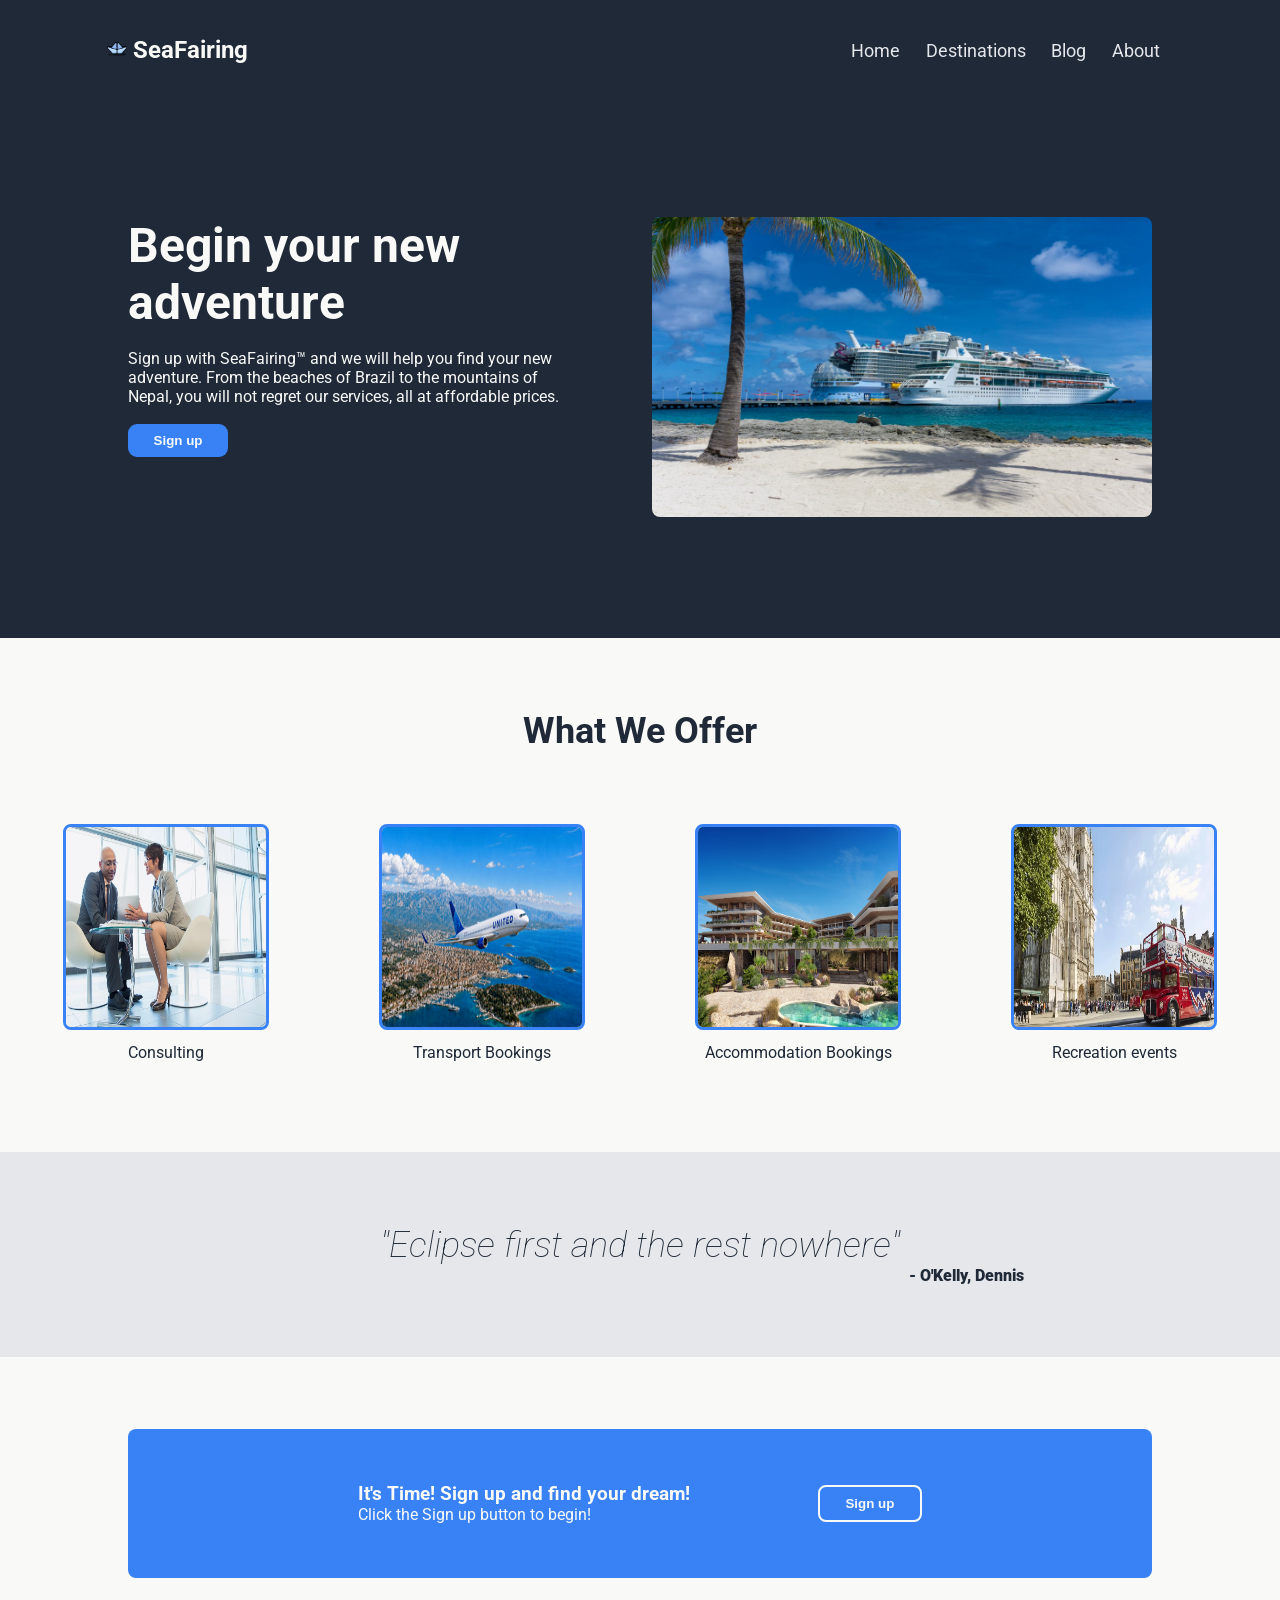
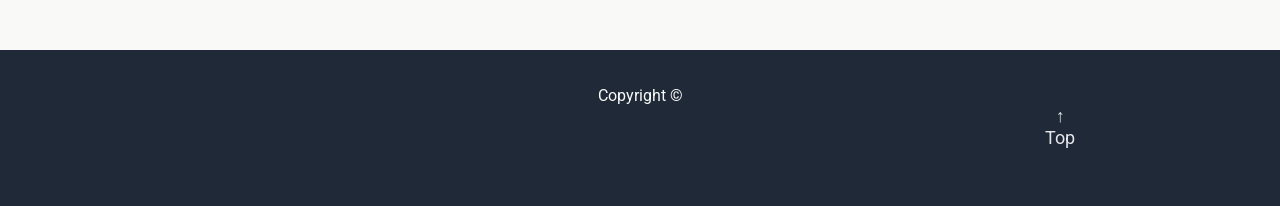
<file: index.html>
<!DOCTYPE html>
<html lang="en">
<head>
    <meta charset="UTF-8">
    <meta name="viewport" content="width=device-width, initial-scale=1.0">
    <link rel="preconnect" href="https://fonts.googleapis.com">
    <link rel="preconnect" href="https://fonts.gstatic.com" crossorigin>
    <link href="https://fonts.googleapis.com/css2?family=Roboto:ital,wght@0,100..900;1,100..900&display=swap" rel="stylesheet">
    <link rel="icon" type="image/png" href="./images/logo.png">
    <link rel="stylesheet" href="./main.css">
    <title>SeaFairing - Find Your Jouney</title>
</head>
<body>
    <header>
        <div class="header-logo">
            <picture><img src="./images/logo.png" height="20px"></picture>
            <b>SeaFairing</b>
        </div>
        <nav class="header-links">
            <label class=label-hamburger for="menu-hamburger">
                <svg xmlns="http://www.w3.org/2000/svg" width="35" height="35" fill="currentColor" class="list-icon" viewBox="0 0 16 16">
                    <path fill-rule="evenodd"
                        d="M2.5 12a.5.5 0 0 1 .5-.5h10a.5.5 0 0 1 0 1H3a.5.5 0 0 1-.5-.5m0-4a.5.5 0 0 1 .5-.5h10a.5.5 0 0 1 0 1H3a.5.5 0 0 
                        1-.5-.5m0-4a.5.5 0 0 1 .5-.5h10a.5.5 0 0 1 0 1H3a.5.5 0 0 1-.5-.5" 
                    />
                </svg>
            </label>
            <input class="menu-hamburger" type="checkbox" name="" id="menu-hamburger">
            <ul class="ul-links">
                <li class="header-link-one">
                    <a href="./index.html" class="link">Home</a>
                </li>
                <li class="header-link-two">
                    <a href="./pages/Products.HTML" class="link">Destinations</a>
                </li>
                <li class="header-link-three">
                    <a href="./pages/blog.html" class="link">Blog</a>
                </li>
                <li class="header-link-four">
                    <a href="./pages/about.html" class="link">About</a>
                </li>
            </ul>
        </nav>
    </header>
    <main>
        <section class="hero-element">
            <div class="hero-text">
                <h1 class="hero-title"><strong>Begin your new adventure</strong></h1>
                <p class="hero-subtext-destination">
                    Sign up with SeaFairing™ and we will help you find your new adventure.
                    From the beaches of Brazil to the mountains of Nepal, you will not regret our services, all at
                    affordable prices.
                </p>
                <button type="button">
                    <b>Sign up</b>
                </button>
            </div>
            <picture class="hero-image">
                <img src="./images/hero.png" alt="Image of a cruise ship near a shore" title="Cruise ship" width="500" height="300">
            </picture>
        </section>
        <section class="information-element">
            <h2 class="information-title"><strong>What We Offer</strong></h2>
            <ul>
                <li>
                    <figure class="information-image-one">
                        <img src="./images/consultation.png" alt="Two people having a meeting" title="Consulting" width="200" height="200">
                        <figcaption>Consulting</figcaption>
                    </figure>
                </li>
                <li>
                    <figure class="information-image-two">
                        <img src="./images/travel.png" alt="An airplane taking off" title="Transport Booking" width="200" height="200">
                        <figcaption>Transport Bookings</figcaption>
                    </figure>
                </li>
                <li>
                    <figure class="information-image-three">
                        <img src="./images/accomodation.png" alt="Fancy Hotel" title="Accommodation" width="200" height="200">
                        <figcaption>Accommodation Bookings</figcaption>
                    </figure>
                </li>
                <li>
                    <figure class="information-image-four">
                        <img src="./images/tour.png" alt="Bus tour through the city" title="Recreation Events" width="200" height="200">
                        <figcaption>Recreation events</figcaption>
                    </figure>
                </li>
            </ul>
        </section>
        <blockquote class="quote-element home">
            <p class="quote-text">
                "Eclipse first and the rest nowhere"
            </p>
            <strong><p class="quote-author">
                - O'Kelly, Dennis
            </p></strong>
        </blockquote>
        <section class="call-to-action-element">
            <div class="call-to-action-container">
                <div class="call-to-action-text">
                    <h3 class="call-to-action-title">
                        It's Time! Sign up and find your dream!
                    </h3>
                    <p class="call-to-action-subtext">
                        Click the Sign up button to begin!
                    </p>
                </div>
                <button type="button" class="call-to-action-button">
                    <b>Sign up</b>
                </button>
            </div>
        </section>
    </main>
    <footer>
        <section class="footer-element">
            <p class="footer-text">Copyright ©</p>
            <a class="footer-big" href="#">&#8593<br>Top</a>
            <a class="footer-small" href="#">&#8593</a>
        </section>
    </footer>
</body>
</html>
</file>
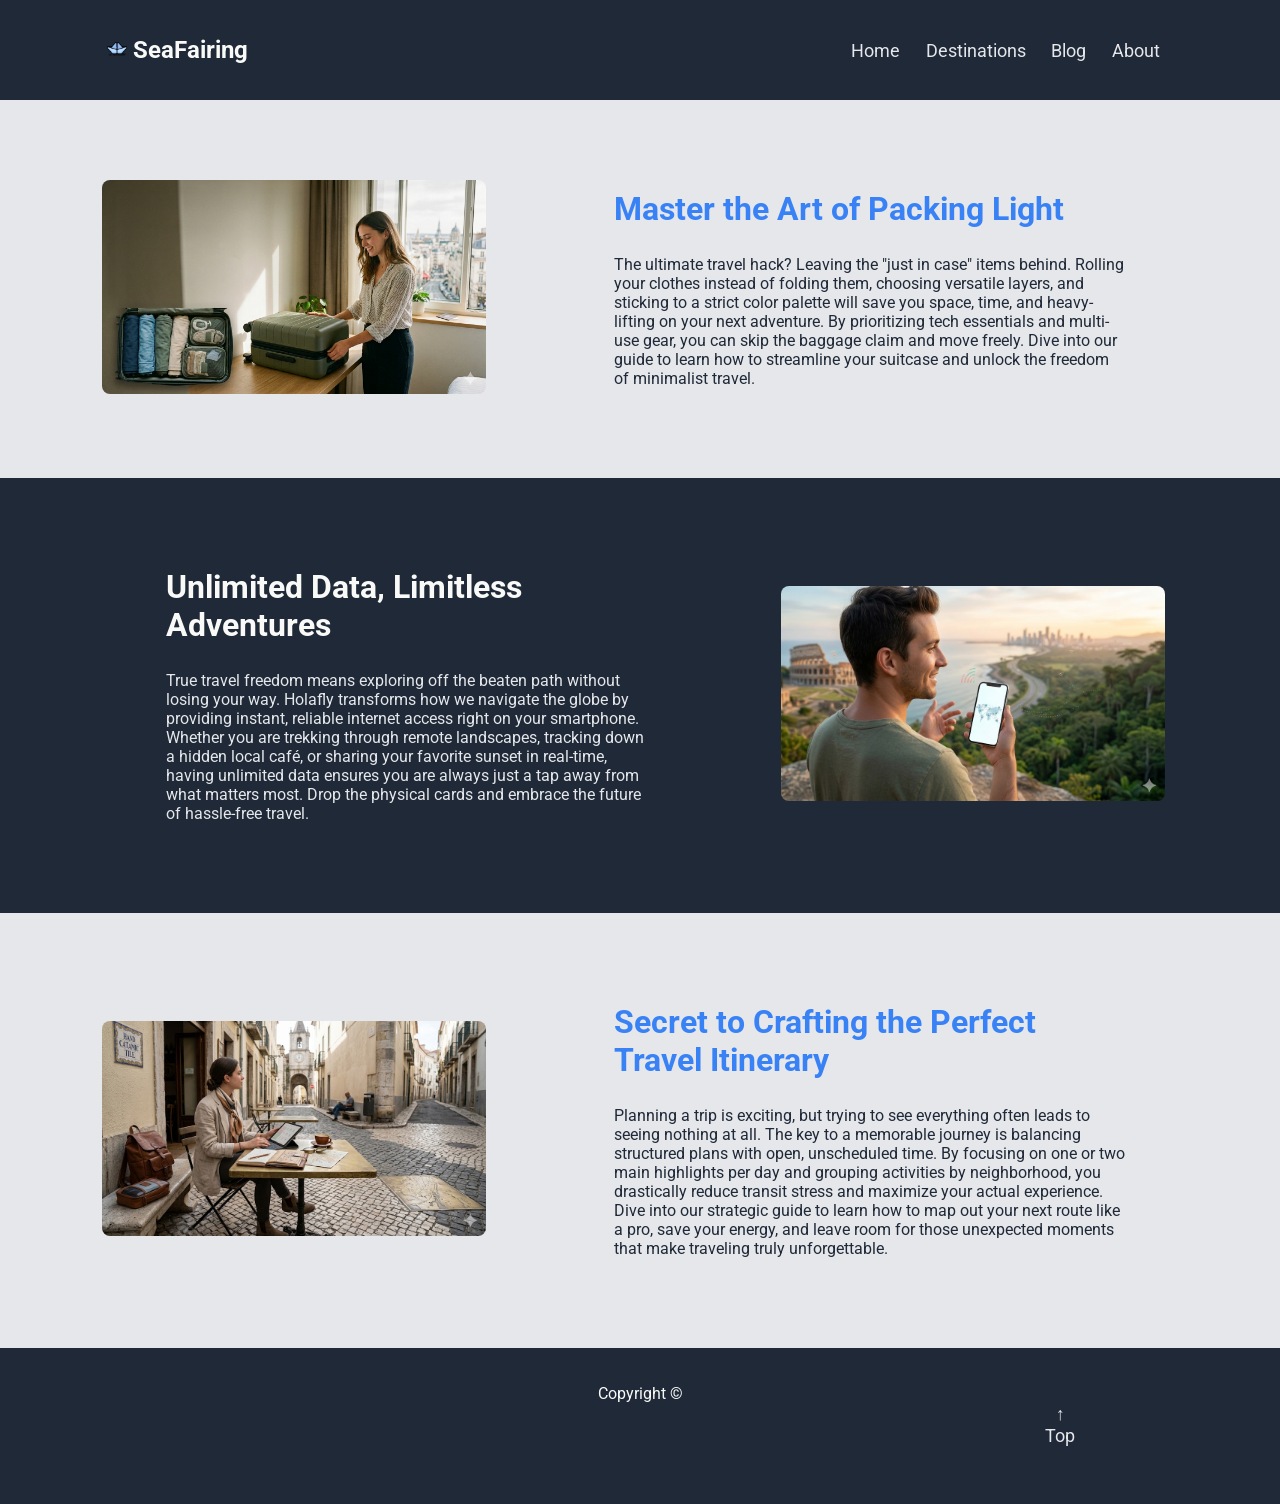
<file: pages/blog.html>
<!DOCTYPE html>
<html lang="en">
<head>
  <meta charset="UTF-8">
  <meta name="viewport" content="width=device-width, initial-scale=1.0">
  <link rel="preconnect" href="https://fonts.googleapis.com">
  <link rel="preconnect" href="https://fonts.gstatic.com" crossorigin>
  <link href="https://fonts.googleapis.com/css2?family=Roboto:ital,wght@0,100..900;1,100..900&display=swap" rel="stylesheet">
  <link rel="icon" type="image/png" href="../images/logo.png">
  <link rel="stylesheet" href="../main.css">
  <title>Blog</title>
</head>
<body>
  <header>
    <div class="header-logo">
      <picture><img src="../images/logo.png" height="20px"></picture>
      <b>SeaFairing</b>
    </div>
    <nav class="header-links">
      <label class=label-hamburger for="menu-hamburger">
        <svg xmlns="http://www.w3.org/2000/svg" width="35" height="35" fill="currentColor" class="list-icon" viewBox="0 0 16 16">
          <path fill-rule="evenodd"
            d="M2.5 12a.5.5 0 0 1 .5-.5h10a.5.5 0 0 1 0 1H3a.5.5 0 0 1-.5-.5m0-4a.5.5 0 0 1 .5-.5h10a.5.5 0 0 1 0 1H3a.5.5 0 0 1-.5-.5m0-4a.5.5 0 0 1 .5-.5h10a.5.5 0 0 1 0 
            1H3a.5.5 0 0 1-.5-.5" 
          />
        </svg>
      </label>
      <input class="menu-hamburger" type="checkbox" name="" id="menu-hamburger">
      <ul class="ul-links">
        <li class="header-link-one">
          <a href="../index.html" class="link">Home</a>
        </li>
        <li class="header-link-two">
          <a href="../pages/Products.HTML" class="link">Destinations</a>
        </li>
        <li class="header-link-three">
          <a href="../pages/blog.html" class="link">Blog</a>
        </li>
        <li class="header-link-four">
          <a href="../pages/about.html" class="link">About</a>
        </li>
      </ul>
    </nav>
  </header>
  <main>
    <section class="blog-container">
      <article class="blog-post">
        <picture>
          <img src="../images/packing.png" alt="Photo of a smiling woman closing an olive green suitcase in a hotel room overlooking Paris, with packing cubes 
            arranged on a wooden table next to her." class="blog-image"
          >
        </picture>
        <div class="blog-content">
          <h2><strong>Master the Art of Packing Light</strong></h2>
          <p>
            The ultimate travel hack? Leaving the "just in case" items behind. Rolling your clothes instead of folding
            them, choosing versatile layers, and sticking to a strict color palette will save you space, time, and
            heavy-lifting on your next adventure. By prioritizing tech essentials and multi-use gear, you can skip the
            baggage claim and move freely. Dive into our guide to learn how to streamline your suitcase and unlock the
            freedom of minimalist travel.
          </p>
        </div>
      </article>
      <article class="blog-post dark">
        <picture>
          <img src="../images/data.jpeg" alt="Side close-up of a smiling man looking at a smartphone displaying a global map 
            and data signals, overlooking a coastal cityscape and ancient ruins in the distance." class="blog-image"
          >
        </picture>
        <div class="blog-content dark">
          <h2><strong>Unlimited Data, Limitless Adventures</strong></h2>
          <p>
            True travel freedom means exploring off the beaten path without losing your way. Holafly transforms how we
            navigate the globe by providing instant, reliable internet access right on your smartphone. Whether you are
            trekking through remote landscapes, tracking down a hidden local café, or sharing your favorite sunset in
            real-time, having unlimited data ensures you are always just a tap away from what matters most. Drop the
            physical cards and embrace the future of hassle-free travel.
          </p>
        </div>
      </article>
      <article class="blog-post">
        <picture>
          <img src="../images/itinerary.jpeg" alt="A traveler sits in a cafe on a picturesque cobbled street, writing in 
            an open journal and looking at a tablet, with a city map and compass on the table." class="blog-image"
          >
        </picture>
        <div class="blog-content">
          <h2><strong>Secret to Crafting the Perfect Travel Itinerary</strong></h2>
          <p>
            Planning a trip is exciting, but trying to see everything often leads to seeing nothing at all. The key to a
            memorable journey is balancing structured plans with open, unscheduled time. By focusing on one or two main
            highlights per day and grouping activities by neighborhood, you drastically reduce transit stress and
            maximize your actual experience. Dive into our strategic guide to learn how to map out your next route like
            a pro, save your energy, and leave room for those unexpected moments that make traveling truly
            unforgettable.
          </p>
        </div>
      </article>
    </section>
  </main>
  <footer>
    <section class="footer-element">
      <p class="footer-text">Copyright ©</p>
      <a class="footer-big" href="#">&#8593<br>Top</a>
      <a class="footer-small" href="#">&#8593</a>
    </section>
  </footer>
</body>
</html>
</file>
<file: main.css>
* {
  margin: 0;
  padding: 0;
}

body {
  font-family: "Roboto", sans-serif;
  background-color: #1F2937;
  color: #F9FAF8;
}

img{
  border-radius: 0.5rem;
}

@media screen and (max-width: 768px) {

  .footer-big {
    display: none;
  }

  .footer-element .footer-small {
    visibility: visible;
  }

  .hero-element {
    display: flex;
    flex-direction: column;
  }

  .hero-image img {
    height: 100%;
    width: 100%;
  }

  .information-element ul {
    display: flex;
    flex-direction: column;
  }

  .call-to-action-container {
    display: flex;
    flex-direction: column;
    align-items: center;
    gap: 2vh;
    width: 100%;
    padding: 3vh 4vw;
    box-sizing: border-box;
  }

  .call-to-action-button {
    height: fit-content;
    width: auto;
    white-space: nowrap;
    padding: 1vh 3vw;
  }

  /* About Page*/

  .about-container {
    display: flex;
    flex-direction: column;
  }

  .about-img img{
    height: 100%;
    width: 100%;
  }

  .about-stack {
    display: flex;
    flex-direction: column;
    align-items: center;
  }

  .about-stack .card {
    width: 100%;
    height: 100%;
  }

  .about-stack .card .card-info  p {
    max-width: 100%;
  }

  .contact-form label {
    display: flex;
  }

  #name {
    width: 100%;
  }

  #email {
    width: 100%;
  }

  #subject {
    width: 100%;
  }

  #message {
    width: 100%;
  }

  .contact-us {
    display: flex;
    flex-direction: column;
  }

  .contact-container .contact-us {
    align-items: center;
  }

  .contact-us .card {
    width: 100%;
  }

  /*hamburger menu*/

  header {
    position: relative;
  }

  .header-links {
    display: flex;
    justify-content: space-between;
    align-items: center;
  }

  .menu-hamburger {
    display: none;
  }

  .ul-links {
    width: 100%;
    background-color: #1F2937;
    position: absolute;
    top: 12vh;
    display: flex;
    flex-direction: column;
    justify-content: flex-start;
    height: 0;
    overflow: hidden;
    align-items: center;
    gap: 1.5rem;
    padding-right: 2vw;
    left: 0;
    padding-top: 4vh;
    box-sizing: border-box;

    transition: all .3s;
  }

  .link {
    font-size: 3rem;
    color: #F9FAF8;
    font-weight: bolder;
    text-decoration: none;
  }

  .list-icon {
    cursor: pointer;
  }

  .menu-hamburger:checked+.ul-links {
    height: calc(40vh - 12vh);
  }

   .label-hamburger {
    display: block !important;
    cursor: pointer;
    color: #F9FAF8;
  }

  /*blog stayling*/

  .blog-post,
  .blog-post.dark {
    flex-direction: column !important;
    padding: 4vh 5vw;
  }

  .blog-image {
    width: 100% !important;
    height: auto;
    max-height: 250px;
    object-fit: cover;
  }

  .blog-content {
    padding: 3vh 0 0 0 !important;
    gap: 1.5vh;
  }

  .blog-content.dark {
    padding: 0 0 3vh 0;
    gap: 1.5vh;
  }

  /*Destinations page*/
  .destination-grid{
    flex-direction: column;
    align-items: center;
    justify-content: center;
    gap: 5vh 0;
  }

  .card-products{
    width: 100%;
    max-width: 200px;
  }

  .hero-element-destinations{
    display: flex !important;
    justify-content: center !important;
    align-items: center;
    padding: 4vh 0 !important;
    width: 100% !important;
  }
}
 
  /* .hero-element-destinations */


header {
  display: flex;
  justify-content: space-around;
  align-items: center;
  padding: 4vh;
  gap: 35vw;
}

header .header-logo {
  font-size: 24px;
}

header .header-links ul {
  list-style-type: none;
  display: flex;
}

header .header-links ul li a {
  font-size: 18px;
  color: #E5E7EB;
  text-decoration: none;
  padding: 1vw;
}

.menu-hamburger{
  display: none;
}

.label-hamburger{
  display: none;
}

/* 
  Footer styling
*/

html {
  scroll-behavior: smooth;
}

footer {
  display: inline;
  padding: 4vh 0;
}

.footer-element {
  display: flex;
  flex-direction: column;
  justify-content: space-between;
  text-align: center;
  margin: 0vw 8vw;
  padding: 4vh 8vw;
}

.footer-element>a {
  font-size: 18px;
  color: #E5E7EB;
  text-decoration: none;
  align-self: flex-end;
}

.footer-small {
  visibility: hidden;
}

/* 
  Hero element styling for Home
*/

.hero-element {
  display: flex;
  justify-content: center;
  gap: 10vh;
  padding: 13vh 10vw;
}

.hero-text{
  display: flex;
  flex-direction: column;
  align-items: flex-start;
  gap: 2vh;
}

.hero-title {
  font-size: 48px;
  font-weight: bolder;
}

.hero-subtext {
  font-size: 18px;
  color: #E5E7EB;
  padding: 3vh 0;
}

.hero-text button {
  color: #F9FAF8;
  background-color: #3882F6;
  padding: 1vh 2vw;
  border: 0;
  border-radius: 1vh;
}

.hero-text button:hover {
  background-color: #0261fc;
}

/* 
  Information element styling for Home
*/

.information-element {
  background-color: #F9FAF8;
  display: flex;
  align-items: center;
  flex-direction: column;
  padding: 8vh 0vw;
  width: 100%;
}

.information-title {
  color: #1F2937;
  font-size: 36px;
  font-weight: bolder;
  padding-bottom: 6vh;
}

.information-element ul {
  display: flex;
}

.information-element ul li {
  padding: 2vh 4.3vw;
}

.information-element ul li figure img{
  border: 3px solid;
  border-radius: 0.5rem;
  border-color: #3882F6;
}

.information-element ul li figure figcaption {
  text-align: center;
  color: #1F2937;
  margin-top: 1vh;
}

/* 
  Quote element styling for Home
*/

.home {
  display: flex;
  flex-direction: column;
  padding: 8vh 20vw;
}

.home .quote-text {
  align-self: center;
}

.home .quote-author {
  text-align:right;
}

/* 
  Call to action styling for Home
*/

.call-to-action-element {
  background-color: #F9FAF8;
  padding: 8vh 10vw;
}

.call-to-action-container {
  background-color: #3882F6;
  padding: 6vh 8vw;
  display: flex;
  justify-content:space-evenly;
  align-items: center;
  border-radius: 0.5rem;
}

.call-to-action-button {
  color: #F9FAF8;
  background-color: #3882F6;
  padding: 1vh 2vw;
  border-color: #F9FAF8;
  border-radius: 0.5rem;
  border-style:solid;
}

.call-to-action-button:hover {
  background-color: #0261fc;
}

label, input {
  display: block;
}

input {
  height: 4vh;
}

.quote-element {
  background-color: #E5E7EB;
}

.quote-container {
  padding: 5vh;
  gap: 10vh;
  padding: 10vh 20vw;
}

.quote-text {
  font-size: 36px;
  font-weight: lighter;
  font-style: italic;
  color: #1F2937
}

.quote-author {
  color: #1F2937;
  font-weight: bolder;
  text-align: right;
}

/*
Classes for the "Contact Us" section
*/

.about-stack {
  display: flex;
  justify-content: space-around;
  padding: 6vh 10vw;
  gap: 3vw;
}

.about-text{
  display: flex;
  flex-direction: column;
  align-items:flex-start;
  margin-right: 4vw;
  gap: 2vh;
}

.card-info>p {
  max-width: 30vw;
}

.section-title {
  padding: 8vh 3vw;
  background-color: #F9FAF8;
  color: #1F2937;
  align-self: stretch;
  text-align: center;
}

.contact-title {
  font-size: 36px;
  padding: 4vh 3vw;
  align-self: stretch;
  text-align: center;
}

.contact-us, .about-container {
  display: flex;
  justify-content:center;
  align-items:flex-start;
  gap: 4vw;
  padding: 13vh 10vw;
}

.contact-form {
  display: flex;
  flex-direction: column;
  gap: 3vh;
}

.contact-information {
  display: flex;
  justify-content: space-between;
  gap: 4vh;
}

.form-input {
  border: 2px solid #3882F6;
  border-radius: 10px;
}

.form-input {
  width: 44vh;
}

input::placeholder {
  color: #1F2937;
  opacity: 0.5;
}

.contact-form>.form-field>.form-input {
  width: 100vh;
}

.contact-message>.form-input {
  height: 30vh;
  width: 100vh;
}

.contact-button {
  color: #F9FAF8;
  background-color: #3882F6;
  padding: 1.5vh 2vw;
  border: 0;
  border-radius: 0.5rem;
  align-self: center;
}

.card-information {
  display: flex;
  flex-direction: column;
  gap: 4vh;
  margin: 3vh 0;
}

.card {
  display: flex;
  flex-direction: row;
  align-items: center;
  text-align: left;
  width:33vw;
  gap: 3vh;
  padding: 4vh 2vw ;
  border: 1px solid #F9FAF8;
  border-radius: 10px;
}

/*Classes for the blog section*/

.blog-post {
  background-color: #E5E7EB;
  display: flex;
  justify-content: center;
  align-items: center;
  flex-direction: row;
  padding: 5vh 8vw;
}

.blog-image {
  width: 30vw;
  height: auto;
}

.blog-content {
  color: #1F2937;
  display: flex;
  flex-direction: column;
  padding: 5vh 4vw 5vh 10vw;
  gap: 3vh;
}

.blog-post.dark{
  background-color: #1F2937;
  color: #E5E7EB;
  display: flex;
  flex-direction: row-reverse;
  padding: 5vh 9vw;
}

.blog-content h2 {
  font-size: 32px;
  font-weight: bolder;
  color: #3882F6;
}


.blog-post.dark h2 {
  color: #F9FAF8;
}

.blog-content.dark {
  color: #E5E7EB;
  padding: 5vh 10vw 5vh 4vw;
}

/*Classes for the products section*/
.hero, .destinations, .hero-element-destinations{
  padding: 2vh 8vw;
  background-color: #F9FAF8;
}

/* DEPRECATED
.blog-header {
  display: flex;
  justify-content: center;
  align-items: center;
  font-size: 36px;
  font-weight: bolder;
  background-color: #F9FAF8;
  color:#1F2937;
  padding-top: 8vh;
  padding-bottom: 6vh;
}
*/

.destination-grid {
  display: flex;
  flex-wrap: wrap;
  justify-content: space-between;
  gap: 9vh 3vw;
  max-width: 100%;
  margin: 0 auto;
  padding: 0 1.5vw;
}

.card-products {
  width: 160px;
  display: flex;
  flex-direction: column;
  align-items: center;
  text-align: center;
}

.card-products img {
  width: 130px;
  height: 130px;
  object-fit: cover;
  border: 5px solid #3b82f6;
  border-radius: 18px;
}

.card-products h3 {
  margin-top: 10px;
  font-size: 1rem;
  font-weight: bold;
  color: #1F2937;
}

.card-products p {
  display: none;
}

.destination-title{
  display: flex;
  justify-content: center;
  align-items: center;
  margin-bottom: 8vh;
  color: #1F2937;
}

.hero-content{
  display: flex;
  flex-direction: column;
  justify-content: center;
  align-items: center;
  text-align: center;
  gap:5vh;
  margin:0 auto;
  max-width: 800px;
  padding-top: 11vh;
  color: #1F2937;
}
</file>
